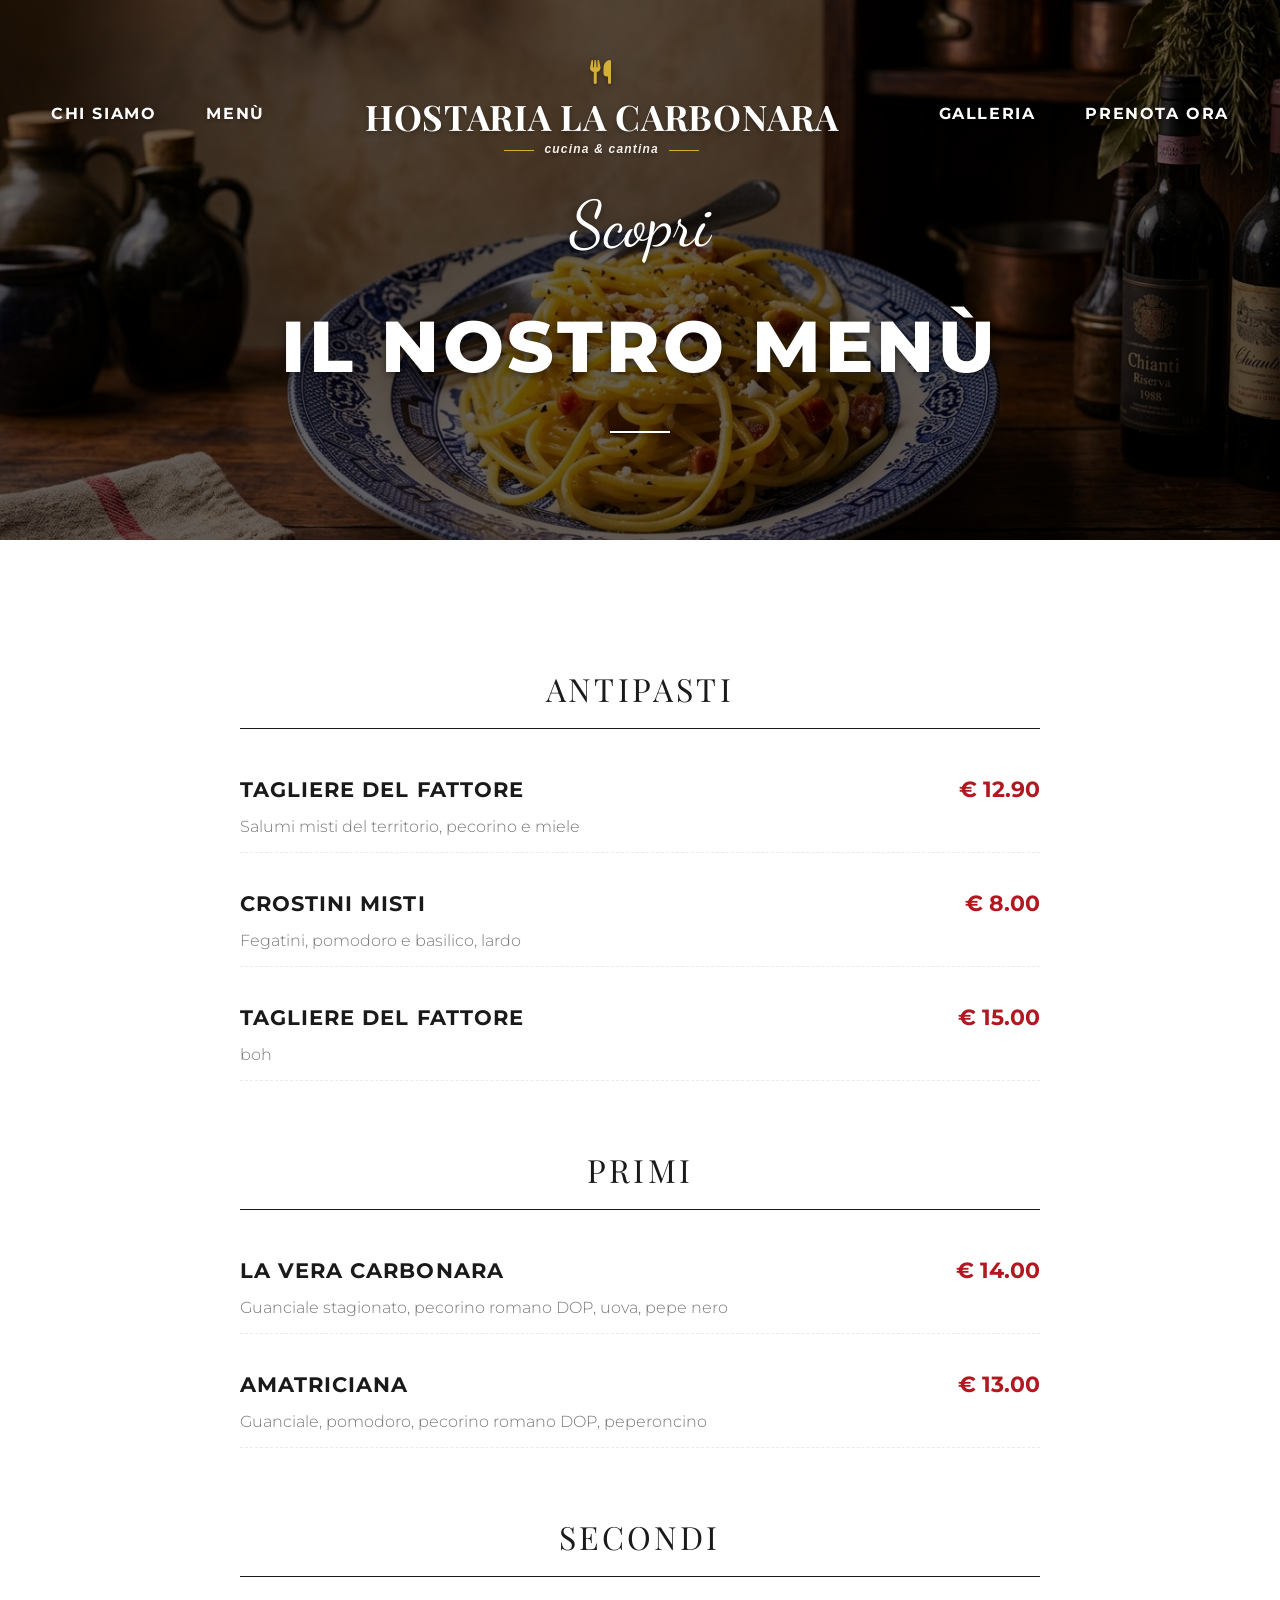
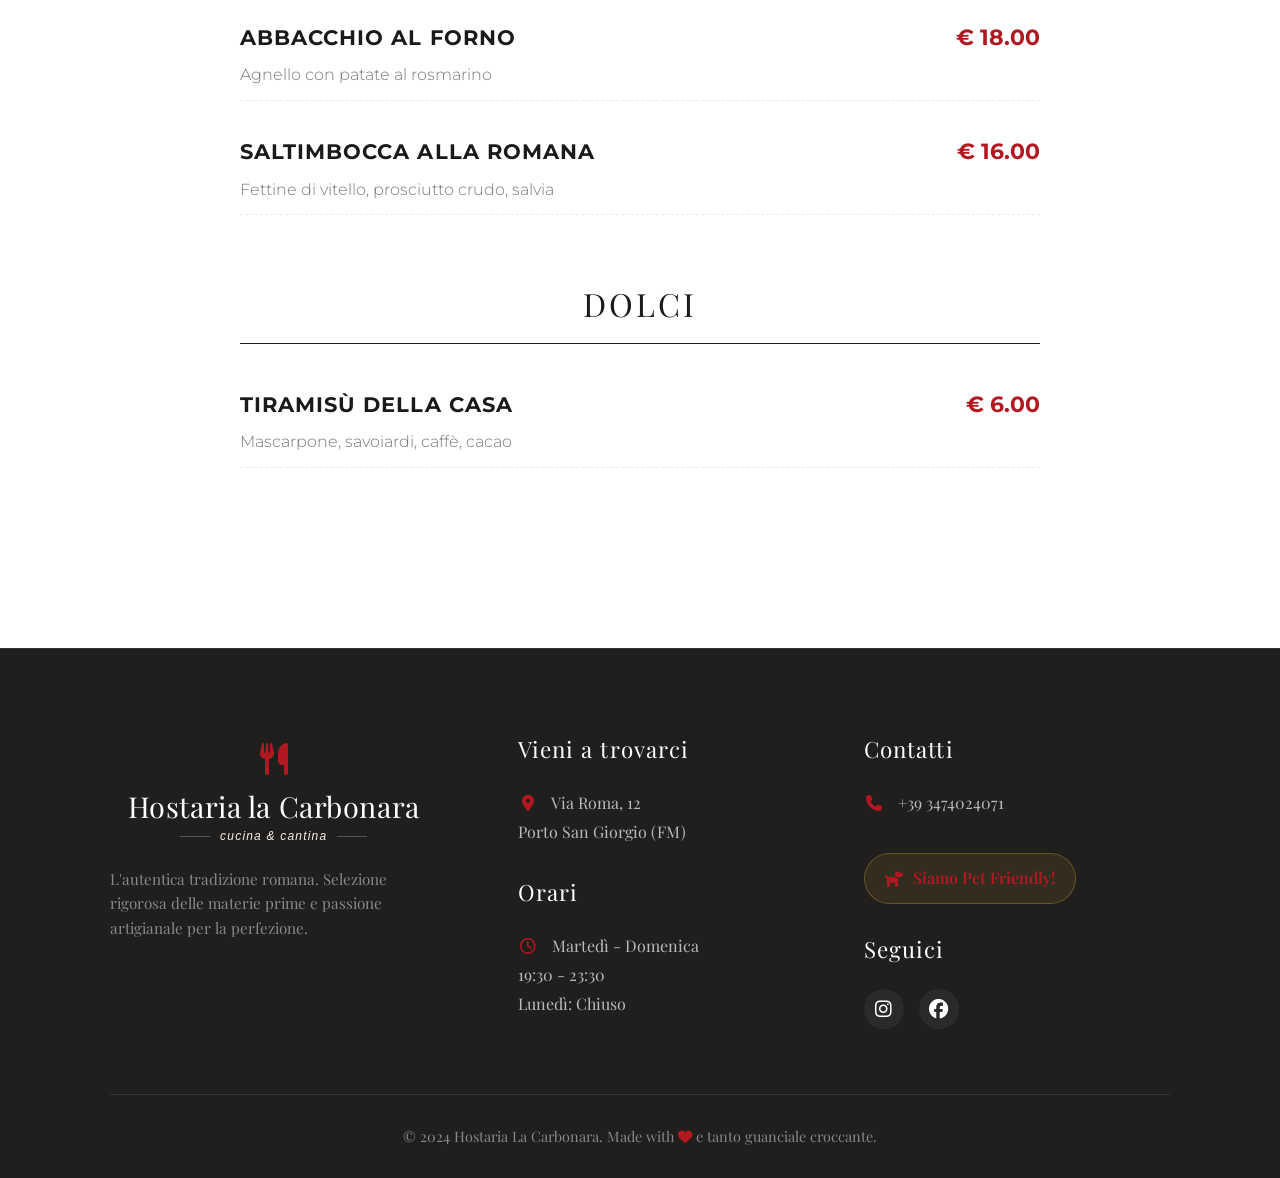
<file: menu.html>
<!doctype html>
<html lang="it">

<head>
  <meta charset="UTF-8" />
  <meta name="viewport" content="width=device-width, initial-scale=1.0" />
  <title>Il Nostro Menù | Hostaria La Carbonara</title>
  <meta name="description"
    content="Scopri il menù completo dell'Hostaria La Carbonara a Porto San Giorgio." />

  <!-- Google Fonts -->
  <link rel="preconnect" href="https://fonts.googleapis.com">
  <link rel="preconnect" href="https://fonts.gstatic.com" crossorigin>
  <link href="https://fonts.googleapis.com/css2?family=Playfair+Display:ital,wght@0,400;0,600;1,400&family=Dancing+Script:wght@400;700&family=Montserrat:wght@700;800&display=swap" rel="stylesheet">
  <!-- Font Awesome -->
  <link rel="stylesheet" href="https://cdnjs.cloudflare.com/ajax/libs/font-awesome/6.4.0/css/all.min.css">
  <link rel="stylesheet" href="style.css" />
</head>

<body>
  <!-- Navbar -->
  <header class="navbar">
    <!-- Mobile Logo (visible only on small screens) -->
    <div class="logo logo-mobile">
      <a href="index.html" class="custom-logo">
        <div class="logo-icon"><i class="fa-solid fa-utensils"></i></div>
        <div class="logo-title">Hostaria la Carbonara</div>
        <div class="logo-subtitle">
          <span class="line"></span>
          <span class="text">cucina & cantina</span>
          <span class="line"></span>
        </div>
      </a>
    </div>

    <button class="menu-toggle" aria-label="Apri menu">
      <i class="fa-solid fa-bars"></i>
    </button>
    
    <nav class="nav-links">
      <a href="index.html#chi-siamo">Chi Siamo</a>
      <a href="menu.html">Menù</a>
      
      <!-- Desktop Logo (visible only on large screens, centered) -->
      <div class="logo logo-desktop">
        <a href="index.html" class="custom-logo">
          <div class="logo-icon"><i class="fa-solid fa-utensils"></i></div>
          <div class="logo-title">Hostaria la Carbonara</div>
          <div class="logo-subtitle">
            <span class="line"></span>
            <span class="text">cucina & cantina</span>
            <span class="line"></span>
          </div>
        </a>
      </div>
      
      <a href="index.html#galleria">Galleria</a>
      <a href="index.html#contatti">Prenota Ora</a>
    </nav>
  </header>

  <!-- Alert Box (Hidden by default, shown if text is present) -->
  <div id="alert-box" class="alert-box hidden">
    <i class="fa-solid fa-bell"></i> <span id="alert-text"></span>
  </div>

  <!-- Hero Section Menu -->
  <section class="hero" style="height: 60vh; background-image: url('images/spaghetti_hero.jpg');">
    <div class="hero-overlay"></div>
    <div class="hero-content">
      <h3 class="hero-script">Scopri</h3>
      <h1 class="hero-title">IL NOSTRO MENÙ</h1>
      <div class="hero-separator"></div>
    </div>
  </section>

  <!-- Menu Dinamico -->
  <section id="menu" class="section">
    <div class="container">
      <div id="menu-container" class="menu-container">
        <div class="loader">Caricamento menù...</div>
      </div>
    </div>
  </section>



  <!-- Master Footer -->
  <footer class="footer-master">
    <div class="container">
      <div class="footer-master-grid">
        <!-- Brand -->
        <div class="footer-brand">
          <a href="index.html" class="custom-logo" style="margin-bottom: 20px;">
            <div class="logo-icon" style="color: var(--color-accent); font-size: 2rem;"><i class="fa-solid fa-utensils"></i></div>
            <div class="logo-title" style="color: #fff; font-size: 1.8rem;">Hostaria la Carbonara</div>
            <div class="logo-subtitle" style="color: #aaa;">
              <span class="line" style="background-color: #555;"></span>
              <span class="text">cucina & cantina</span>
              <span class="line" style="background-color: #555;"></span>
            </div>
          </a>
          <p style="color: #888; font-size: 0.95rem; line-height: 1.6; margin-top: 15px;">L'autentica tradizione romana. Selezione rigorosa delle materie prime e passione artigianale per la perfezione.</p>
        </div>

        <!-- Info -->
        <div class="footer-info">
          <h4>Vieni a trovarci</h4>
          <p><i class="fa-solid fa-location-dot"></i> Via Roma, 12<br>Porto San Giorgio (FM)</p>
          
          <h4 style="margin-top: 25px;">Orari</h4>
          <p><i class="fa-regular fa-clock"></i> Martedì - Domenica<br>19:30 - 23:30<br>Lunedì: Chiuso</p>
        </div>

        <!-- Contact & Social -->
        <div class="footer-contact">
          <h4>Contatti</h4>
          <p><a href="tel:+393474024071"><i class="fa-solid fa-phone"></i> +39 3474024071</a></p>
          
          <div class="pet-friendly-badge">
            <i class="fa-solid fa-dog"></i>
            <span>Siamo Pet Friendly!</span>
          </div>

          <h4 style="margin-top: 25px;">Seguici</h4>
          <div class="social-icons-gold">
            <a href="https://www.instagram.com/hostaria_la_carbonara/" target="_blank" title="Instagram"><i class="fa-brands fa-instagram"></i></a>
            <a href="https://www.facebook.com/p/Hostaria-la-Carbonara-61568958443290/" target="_blank" title="Facebook"><i class="fa-brands fa-facebook"></i></a>
          </div>
        </div>
      </div>
      
      <div class="footer-copyright-master">
        &copy; 2024 Hostaria La Carbonara. Made with <i class="fa-solid fa-heart" style="color: var(--color-accent);"></i> e tanto guanciale croccante.
      </div>
    </div>
  </footer>

  <script type="module" src="./main.js"></script>
</body>

</html>
</file>
<file: style.css>
@import url('https://fonts.googleapis.com/css2?family=Playfair+Display:ital,wght@0,400;0,600;1,400&display=swap');

:root {
  --color-accent: #B21820; /* Rosso cardinale (tovaglia a quadri) */
  --color-bg: #ffffff;
  --color-bg-alt: #f9f9f7; /* Very subtle warm gray/off-white */
  --color-text-main: #1a1a1a;
  --color-text-muted: #777777;
  --color-border: #eaeaea;
  
  --font-sans: 'Helvetica Neue', Helvetica, Arial, sans-serif;
  --font-serif: 'Playfair Display', serif; /* Font elegante per i titoli */
  --font-script: 'Dancing Script', cursive; /* Handwriting font per l'hero */
  --font-heading: 'Montserrat', sans-serif;
  
  --transition: all 0.5s cubic-bezier(0.25, 0.46, 0.45, 0.94);
}

* {
  margin: 0;
  padding: 0;
  box-sizing: border-box;
}

body {
  font-family: var(--font-serif); /* Changed to elegant serif for all text */
  color: var(--color-text-main);
  background-color: var(--color-bg);
  line-height: 1.8;
  font-weight: 400; /* Increased weight for serif readability */
  -webkit-font-smoothing: antialiased;
  overflow-x: clip;
}

html {
  scroll-behavior: smooth;
  overflow-x: clip;
}

/* Typography Editorial Style */
h1, h2, h3, h4 {
  font-family: var(--font-serif);
  color: var(--color-text-main);
  font-weight: 400; /* Il serif rende meglio con un peso classico */
}

.text-center {
  text-align: center;
}

/* Layout */
.container {
  max-width: 1100px; /* Slightly narrower for editorial feel */
  margin: 0 auto;
  padding: 0 20px;
}

.section {
  padding: 120px 0; /* Massive whitespace for elegance */
  scroll-margin-top: 120px; /* Prevents fixed navbar from overlapping titles when clicking menu links */
}

.bg-beige {
  background-color: var(--color-bg-alt);
}

.bg-beige-texture {
  background-color: var(--color-bg-alt);
}

/* Buttons - Minimalist */
.btn-primary, .btn-brown, .btn-white {
  display: inline-block;
  padding: 15px 40px;
  text-decoration: none;
  font-family: var(--font-sans);
  font-size: 0.75rem;
  font-weight: 600;
  letter-spacing: 0.15em;
  text-transform: uppercase;
  transition: var(--transition);
  cursor: pointer;
  border-radius: 50px;
}

.btn-primary {
  background-color: var(--color-accent);
  color: #fff;
  border: 1px solid var(--color-accent);
}

.btn-primary:hover {
  background-color: #6a140d; /* Even darker red */
  border-color: #6a140d;
}

.btn-brown, .btn-white {
  background-color: transparent;
  color: var(--color-text-main);
  border: 1px solid var(--color-text-main);
}

.btn-brown:hover, .btn-white:hover {
  background-color: #f4f0ec; /* Elegant beige/light grey */
  color: var(--color-text-main);
  border-color: #dcd3c6;
}

@property --angle {
  syntax: '<angle>';
  initial-value: 0deg;
  inherits: false;
}

.btn-animated-gold {
  position: relative;
  display: inline-block;
  padding: 16px 40px;
  color: #fff;
  background: transparent;
  font-family: var(--font-heading);
  font-size: 1rem;
  letter-spacing: 0.1em;
  text-transform: uppercase;
  text-decoration: none;
  border-radius: 50px;
  z-index: 1;
}

.btn-animated-gold::before {
  content: '';
  position: absolute;
  inset: 0;
  border-radius: 50px;
  padding: 2px; /* border thickness */
  background: conic-gradient(from var(--angle), transparent 70%, #d4af37 100%);
  -webkit-mask: linear-gradient(#fff 0 0) content-box, linear-gradient(#fff 0 0);
  -webkit-mask-composite: xor;
  mask-composite: exclude;
  animation: spinBorder 3s linear infinite;
  z-index: -1;
}

.btn-animated-gold:hover {
  background: rgba(212, 175, 55, 0.1);
}

.btn-animated-red {
  position: relative;
  display: flex;
  justify-content: center;
  align-items: center;
  gap: 10px;
  width: 100%;
  padding: 18px;
  color: var(--color-accent);
  background: transparent;
  font-family: var(--font-heading);
  font-size: 1.1rem;
  font-weight: 400;
  letter-spacing: 0.05em;
  border-radius: 50px;
  z-index: 1;
  border: none;
  cursor: pointer;
  transition: all 0.3s;
}

.btn-animated-red::before {
  content: '';
  position: absolute;
  inset: 0;
  border-radius: 50px;
  padding: 2px;
  background: conic-gradient(from var(--angle), transparent 70%, var(--color-accent) 100%);
  -webkit-mask: linear-gradient(#fff 0 0) content-box, linear-gradient(#fff 0 0);
  -webkit-mask-composite: xor;
  mask-composite: exclude;
  animation: spinBorder 3s linear infinite;
  z-index: -1;
  transition: opacity 0.3s;
}

.btn-animated-red:hover {
  background: var(--color-accent);
  color: #fff;
}

.btn-animated-red:hover::before {
  opacity: 0;
}

@keyframes spinBorder {
  to {
    --angle: 360deg;
  }
}

/* Navbar */
.navbar {
  position: fixed;
  top: 0;
  left: 0;
  width: 100%;
  background-color: transparent;
  display: flex;
  justify-content: center;
  align-items: center;
  padding: 45px 50px; /* Increased height */
  z-index: 1000;
  transition: all 0.4s ease;
}

.navbar.scrolled {
  background-color: rgba(26, 26, 26, 0.95);
  box-shadow: 0 4px 20px rgba(0, 0, 0, 0.3);
  padding: 25px 50px; /* Increased height */
}

.logo-mobile {
  display: none; /* Hidden on desktop */
}

.custom-logo {
  display: flex;
  flex-direction: column;
  align-items: center;
  color: #fff;
  transition: transform 0.4s ease;
  text-decoration: none;
}

.custom-logo .logo-icon {
  font-size: 1.5rem;
  color: #D4AF37; /* Elegant gold */
  margin-bottom: 5px;
}

.custom-logo .logo-title {
  font-family: var(--font-serif);
  font-size: 2.2rem;
  line-height: 1;
  text-align: center;
  letter-spacing: 0.02em;
  color: #fff;
}

.custom-logo .logo-subtitle {
  display: flex;
  align-items: center;
  gap: 10px;
  margin-top: 5px;
}

.custom-logo .logo-subtitle .line {
  height: 1px;
  width: 30px;
  background-color: #D4AF37;
}

.custom-logo .logo-subtitle .text {
  font-family: var(--font-sans);
  font-size: 0.75rem;
  letter-spacing: 0.1em;
  font-style: italic;
  text-transform: lowercase;
  color: #f4f0ec;
}

.navbar.scrolled .custom-logo {
  transform: scale(0.85); /* Shrinks the whole logo gently */
}

.logo-desktop {
  margin: 0 50px;
  transform: translateY(-8px); /* Optically centers the title text with the nav links by slightly lifting the logo to compensate for the fork icon */
}

.nav-links {
  display: flex;
  gap: 50px;
  align-items: center;
  justify-content: center;
  width: 100%;
}

.nav-links a {
  text-decoration: none;
  color: #fff;
  font-family: var(--font-heading);
  font-size: 1rem;
  font-weight: 700;
  letter-spacing: 0.1em;
  text-transform: uppercase;
  transition: var(--transition);
  text-shadow: 0 2px 4px rgba(0,0,0,0.3);
  white-space: nowrap;
  transform: translateY(14px); /* Pushes links down to perfectly align with the logo title */
}

.nav-links a:hover {
  color: #f4f0ec;
  opacity: 0.8;
}

.menu-toggle {
  display: none;
  background: none;
  border: none;
  font-size: 1.5rem;
  cursor: pointer;
}

/* Alert Box */
.alert-box {
  background-color: var(--color-accent);
  color: white;
  text-align: center;
  padding: 12px;
  font-size: 0.8rem;
  letter-spacing: 0.1em;
  text-transform: uppercase;
  margin-top: 0;
}
.alert-box.hidden { display: none; }

/* Hero Section */
.hero {
  height: 100vh;
  background-image: url('https://images.unsplash.com/photo-1544148103-0773bf10d330?q=80&w=1920&auto=format&fit=crop');
  background-size: cover;
  background-position: center;
  display: flex;
  align-items: center;
  justify-content: center;
  position: relative;
  text-align: center;
}

.hero-overlay {
  position: absolute;
  top: 0; left: 0; width: 100%; height: 100%;
  background: rgba(0, 0, 0, 0.6); /* Darker overlay for text contrast */
}

.hero-content {
  position: relative;
  z-index: 2;
  margin-top: 80px; /* Pushes content down so it doesn't overlap with the tall navbar */
  color: #fff;
  max-width: 800px;
}

.hero h1.hero-title {
  font-family: var(--font-heading);
  font-size: 4.5rem;
  color: #fff;
  margin-bottom: 20px;
  font-weight: 800; /* Extra bold per impatto */
  font-style: normal;
  letter-spacing: 0.05em;
  text-shadow: 0 2px 10px rgba(0,0,0,0.5);
}

.hero h3.hero-script {
  font-family: var(--font-script);
  font-size: 4rem;
  color: #fff;
  margin-bottom: 0px;
  font-weight: 400;
  text-shadow: 0 2px 8px rgba(0,0,0,0.5);
}

.hero-separator {
  width: 60px;
  height: 2px;
  background-color: #fff;
  margin: 20px auto;
  box-shadow: 0 2px 4px rgba(0,0,0,0.5);
}

.hero p.hero-subtitle {
  font-family: var(--font-heading);
  font-size: 1.2rem;
  letter-spacing: 0.2em;
  text-transform: uppercase;
  margin-bottom: 40px;
  font-weight: 400;
  text-shadow: 0 2px 6px rgba(0,0,0,0.5);
}

.btn-primary-outline {
  display: inline-block;
  padding: 15px 40px;
  border: 2px solid #fff;
  color: #fff;
  background-color: transparent;
  font-family: var(--font-heading);
  font-size: 0.9rem;
  font-weight: 700;
  letter-spacing: 0.15em;
  text-transform: uppercase;
  text-decoration: none;
  transition: var(--transition);
}
.btn-primary-outline:hover {
  background-color: #fff;
  color: var(--color-text-main);
}

.hero .btn-primary {
  color: #fff;
  border-color: #fff;
}
.hero .btn-primary:hover {
  background-color: #fff;
  color: #000;
}

/* Chi Siamo */
.chi-siamo-grid {
  display: grid;
  grid-template-columns: 1fr 1fr;
  gap: 80px;
  align-items: center;
}

.chi-siamo-text h2 {
  font-family: var(--font-serif);
  font-size: 3rem;
  margin-bottom: 30px;
  color: var(--color-text-main);
}

.chi-siamo-text p {
  font-size: 1.1rem;
  color: var(--color-text-muted);
  margin-bottom: 20px;
}

.chi-siamo-img img {
  width: 100%;
  height: 600px;
  object-fit: cover;
  filter: grayscale(20%) contrast(1.1); /* Editorial look */
}

/* Menu */
.section h2.text-center {
  font-family: var(--font-serif);
  font-size: 3rem;
  margin-bottom: 60px;
}

.menu-container {
  max-width: 800px;
  margin: 0 auto;
}

.menu-category {
  margin-bottom: 60px;
}

.menu-category h3 {
  font-family: var(--font-serif);
  font-size: 2rem;
  letter-spacing: 0.1em;
  text-transform: uppercase;
  text-align: center;
  color: var(--color-text-main);
  margin-bottom: 40px;
  border-bottom: 1px solid var(--color-text-main);
  padding-bottom: 10px;
}

.menu-item {
  display: flex;
  justify-content: space-between;
  align-items: baseline;
  margin-bottom: 30px;
  border-bottom: 1px dashed var(--color-border);
  padding-bottom: 10px;
}

.menu-item-info h4 {
  font-family: var(--font-heading); /* Montserrat for dish names */
  font-size: 1.3rem;
  font-weight: 700;
  letter-spacing: 0.05em;
  color: var(--color-text-main);
  text-transform: uppercase;
}

.menu-item-info p {
  font-family: var(--font-heading); /* Montserrat for ingredients */
  font-size: 1rem;
  font-weight: 300;
  color: var(--color-text-muted);
  font-style: normal; /* Removed italic for cleaner look */
  margin-top: 5px;
}

.menu-item-price {
  font-family: var(--font-heading); /* Montserrat for price */
  font-size: 1.4rem;
  font-weight: 700;
  color: var(--color-accent);
  white-space: nowrap;
}

/* Galleria (Masonry) */
.masonry-grid {
  column-count: 3;
  column-gap: 30px;
}

.masonry-item {
  break-inside: avoid;
  margin-bottom: 30px;
}

.masonry-item img {
  width: 100%;
  border-radius: 8px; /* Slight rounded corner */
  display: block;
  box-shadow: 15px 15px 0 var(--color-bg-alt); /* Postcard shadow effect */
  transition: transform 0.3s ease;
}

.masonry-item img:hover {
  transform: translate(-5px, -5px);
  box-shadow: 20px 20px 0 var(--color-bg-alt);
}

/* Recensioni */
.reviews-grid {
  display: flex;
  gap: 30px;
  justify-content: center;
  flex-wrap: wrap;
}

.review-card {
  background: transparent;
  padding: 40px;
  width: 320px;
  text-align: center;
  border: 1px solid var(--color-border);
  transition: var(--transition);
}

.review-card:hover {
  border-color: var(--color-text-main);
}

.review-icon img {
  border-radius: 50%;
  margin-bottom: 20px;
  opacity: 0.7;
}

.stars {
  color: var(--color-text-main); /* Black stars are more elegant than gold */
  margin-bottom: 20px;
  font-size: 0.9rem;
  letter-spacing: 3px;
}

.review-card p {
  font-family: var(--font-serif);
  font-size: 1.1rem;
  font-style: italic;
  color: var(--color-text-muted);
}

/* Chef Section */
.chef-grid {
  display: grid;
  grid-template-columns: 1fr 1fr;
  gap: 60px;
  align-items: center;
  background-color: var(--color-bg-alt); /* Light background for contrast */
  border-radius: 12px;
  overflow: hidden;
  box-shadow: 0 20px 40px rgba(0,0,0,0.4);
}

.chef-image {
  height: 100%;
}

.chef-image img {
  width: 100%;
  height: 100%;
  object-fit: cover;
  filter: grayscale(30%) contrast(1.1);
  min-height: 500px;
}

.chef-text {
  padding: 50px 60px 50px 0;
  text-align: left;
}

.chef-subtitle {
  font-family: var(--font-serif);
  font-size: 1.6rem;
  color: var(--color-accent);
  font-style: italic;
  margin-bottom: 10px;
  font-weight: 400;
  text-transform: none;
  letter-spacing: normal;
}

.chef-title {
  font-family: var(--font-serif);
  font-size: 3.5rem;
  color: var(--color-bg-main); /* Dark text on light background */
  margin-bottom: 30px;
  line-height: 1.1;
}

.chef-text p {
  font-size: 1.1rem;
  color: #444; /* Dark gray text */
  margin-bottom: 20px;
  line-height: 1.8;
}

.chef-signature {
  filter: none !important; /* Override invert since it's on a light background */
  opacity: 0.8 !important;
}

.staff-card:hover img {
  filter: grayscale(0%);
}

.staff-info h4 {
  font-size: 1.1rem;
  font-weight: 400;
  margin-bottom: 5px;
}

.staff-info p {
  font-size: 0.75rem;
  letter-spacing: 0.15em;
  text-transform: uppercase;
  color: var(--color-text-muted);
}

/* Orari e Contatti */
.contatti-grid {
  display: grid;
  grid-template-columns: 1fr 1fr;
  gap: 60px;
}

.orario-row {
  display: flex;
  justify-content: space-between;
  margin-bottom: 15px;
  border-bottom: 1px solid var(--color-border);
  padding-bottom: 10px;
  font-size: 0.9rem;
}

.wa-form-classic {
  display: flex;
  flex-direction: column;
  gap: 20px;
  margin-top: 40px;
}

.wa-form-classic input,
.wa-form-classic select,
.wa-form-classic textarea {
  padding: 15px 0;
  border: none;
  border-bottom: 1px solid var(--color-border);
  background: transparent;
  font-family: var(--font-sans);
  font-size: 0.9rem;
  color: var(--color-text-main);
  outline: none;
  transition: border-color 0.3s;
}

.wa-form-classic input:focus,
.wa-form-classic select:focus,
.wa-form-classic textarea:focus {
  border-bottom-color: var(--color-text-main);
}

.wa-form-classic textarea {
  resize: vertical;
  height: 100px;
}

/* Master Footer */
.footer-master {
  background-color: #201f1e; /* Softer dark for master footer */
  color: #ddd;
  padding: 80px 0 30px;
  border-top: 1px solid #333;
}

.footer-master-grid {
  display: grid;
  grid-template-columns: 1.2fr 1fr 1fr; /* Better balance for PC */
  gap: 40px;
  margin-bottom: 60px;
}

.footer-brand {
  padding-right: 40px;
}

.footer-brand .custom-logo {
  align-items: center;
}

.footer-master h4 {
  font-family: var(--font-serif);
  font-size: 1.4rem;
  color: #fff;
  margin-bottom: 20px;
  letter-spacing: 0.05em;
}

.footer-master p {
  font-size: 1rem;
  color: #bbb;
  margin-bottom: 15px;
  line-height: 1.8;
}

.footer-master p i {
  color: var(--color-accent);
  margin-right: 10px;
  width: 20px;
  text-align: center;
}

.footer-master a {
  color: inherit;
  text-decoration: none;
  transition: var(--transition);
}

.footer-master a:hover {
  color: var(--color-accent);
}

.pet-friendly-badge {
  display: inline-flex;
  align-items: center;
  gap: 10px;
  background-color: rgba(212, 175, 55, 0.1);
  padding: 10px 20px;
  border-radius: 30px;
  border: 1px solid rgba(212, 175, 55, 0.3);
  color: var(--color-accent);
  font-weight: 600;
  margin-top: 20px;
}

.social-icons-gold {
  display: flex;
  gap: 15px;
}

.social-icons-gold a {
  display: flex;
  align-items: center;
  justify-content: center;
  width: 40px;
  height: 40px;
  border-radius: 50%;
  background-color: rgba(255,255,255,0.05);
  color: #fff;
  font-size: 1.2rem;
  transition: var(--transition);
}

.social-icons-gold a:hover {
  background-color: var(--color-accent);
  color: var(--color-bg-main);
  transform: translateY(-3px);
}

.footer-copyright-master {
  text-align: center;
  padding-top: 30px;
  border-top: 1px solid #333;
  font-size: 0.9rem;
  color: #888;
  line-height: 1.6;
}

/* Form tweak */
.contatti-form-container {
  background: #fff;
  padding: 40px;
  border-radius: 10px;
  box-shadow: 0 10px 40px rgba(0,0,0,0.08);
}

.form-row {
  display: flex;
  gap: 15px;
  margin-bottom: 15px;
}
.form-row input, .form-row select { flex: 1; }

/* Responsive & Burger Menu */
.contatti-split-grid {
  display: grid; 
  grid-template-columns: 1fr 1fr; 
  gap: 60px; 
  max-width: 1000px; 
  margin: 0 auto; 
  align-items: stretch;
}

@media (max-width: 1024px) {
  .chi-siamo-grid { gap: 40px; }
  .chi-siamo-img img { height: 400px; }
  .masonry-grid { column-count: 2; }
  .footer-grid-new { grid-template-columns: repeat(2, 1fr); }
  .contatti-split-grid { gap: 40px; }
  
  .section { padding: 60px 0; }
  .navbar { 
    padding: 12px 20px; 
    display: grid;
    grid-template-columns: 1fr auto 1fr;
    align-items: center;
    position: fixed;
  }
  
  .navbar.scrolled {
    padding: 8px 20px;
  }
  
  .logo-mobile {
    display: block;
    grid-column: 2;
    text-align: center;
    z-index: 1001;
  }
  .logo-mobile .custom-logo .logo-title {
    font-size: 1.6rem;
  }
  
  .logo-mobile .custom-logo .logo-icon {
    font-size: 1.2rem;
  }
  
  .logo-mobile .custom-logo .logo-subtitle .text {
    font-size: 0.65rem;
  }

  .navbar.scrolled .logo-mobile .custom-logo {
    transform: scale(0.8);
  }
  
  .logo-desktop {
    display: none;
  }
  
  /* Burger Menu Logic */
  .menu-toggle { 
    display: block; 
    color: #fff; 
    z-index: 1001;
    grid-column: 3;
    justify-self: end;
  }
  
  .nav-links {
    position: fixed;
    top: 0;
    left: 0;
    width: 100%;
    height: 100vh;
    background-color: rgba(26, 26, 26, 0.98);
    flex-direction: column;
    justify-content: center;
    padding: 30px;
    gap: 30px;
    transform: translateY(-100%);
    opacity: 0;
    transition: all 0.5s cubic-bezier(0.77, 0, 0.175, 1);
    pointer-events: none;
    z-index: 999;
  }

  .nav-links a {
    font-size: 1.5rem;
    letter-spacing: 0.2em;
    margin-top: 0; /* Reset for mobile */
    transform: none; /* Reset vertical shift */
  }

  .nav-links.active {
    transform: translateY(0);
    opacity: 1;
    pointer-events: auto;
  }
}

@media (max-width: 1024px) {
  .chef-grid {
    grid-template-columns: 1fr;
    gap: 0;
  }
  .chef-image img {
    height: auto;
    aspect-ratio: 16/9;
    min-height: auto;
  }
  .chef-text {
    padding: 50px;
  }
}

@media (max-width: 768px) {
  
  /* Hero */
  .hero h1.hero-title { font-size: 1.8rem; letter-spacing: 0.1em; }
  .hero h3.hero-script { font-size: 2.5rem; }
  .hero p.hero-subtitle { font-size: 0.75rem; letter-spacing: 0.15em; }
  
  /* Chi Siamo */
  .chi-siamo-grid { grid-template-columns: 1fr; text-align: center; }
  .chi-siamo-img img { height: 350px; }

  /* Chef Section Mobile */
  .chef-grid {
    grid-template-columns: 1fr;
    gap: 0;
  }
  .chef-image img {
    height: auto;
    aspect-ratio: 4/3;
    min-height: auto;
  }
  .chef-text {
    padding: 40px;
    text-align: center;
  }
  .chef-title {
    font-size: 2.5rem;
  }
  
  /* Menu Mobile */
  .menu-category h3 { font-size: 1.6rem; margin-bottom: 25px; }
  .menu-item { margin-bottom: 20px; }
  .menu-item-info h4 { font-size: 1.1rem; }
  .menu-item-info p { font-size: 0.9rem; }
  .menu-item-price { font-size: 1.15rem; }
  
  /* Galleria */
  .masonry-grid { column-count: 1; }
  
  /* Orari e Contatti */
  .contatti-split-grid { 
    grid-template-columns: 1fr; 
    gap: 40px; 
    text-align: center; 
  }
  
  .contatti-form-container { 
    padding: 20px; 
    text-align: left; 
  }
  .form-row { flex-direction: column; }
  
  /* Footer Mobile */
  .footer-master-grid { 
    grid-template-columns: 1fr; 
    gap: 50px; 
    text-align: center;
  }
  .footer-brand {
    padding-right: 0;
  }
  .footer-brand .custom-logo {
    align-items: center;
  }
  .social-icons-gold {
    justify-content: center;
  }
}

/* Custom Date/Time Placeholders */
.date-time-container { position: relative; flex: 1; }
.date-time-input { width: 100%; border: none; border-bottom: 1px solid #ddd; border-radius: 0; padding: 15px 35px 15px 5px; font-family: var(--font-heading); font-size: 1.05rem; font-weight: 300; background: transparent; outline: none; transition: border-color 0.3s; cursor: pointer; color: transparent; }
.date-time-input::-webkit-calendar-picker-indicator { opacity: 0; position: absolute; top: 0; left: 0; width: 100%; height: 100%; cursor: pointer; }
.date-time-input:focus { border-bottom-color: var(--color-accent); }
.date-time-input:valid, .date-time-input:focus { color: var(--color-text-main); }
.date-time-placeholder { position: absolute; left: 5px; top: 50%; transform: translateY(-50%); color: #757575; pointer-events: none; transition: opacity 0.2s; font-family: var(--font-heading); font-size: 1.05rem; font-weight: 300; }
.date-time-input:valid + .date-time-placeholder, .date-time-input:focus + .date-time-placeholder { opacity: 0; }
</file>
